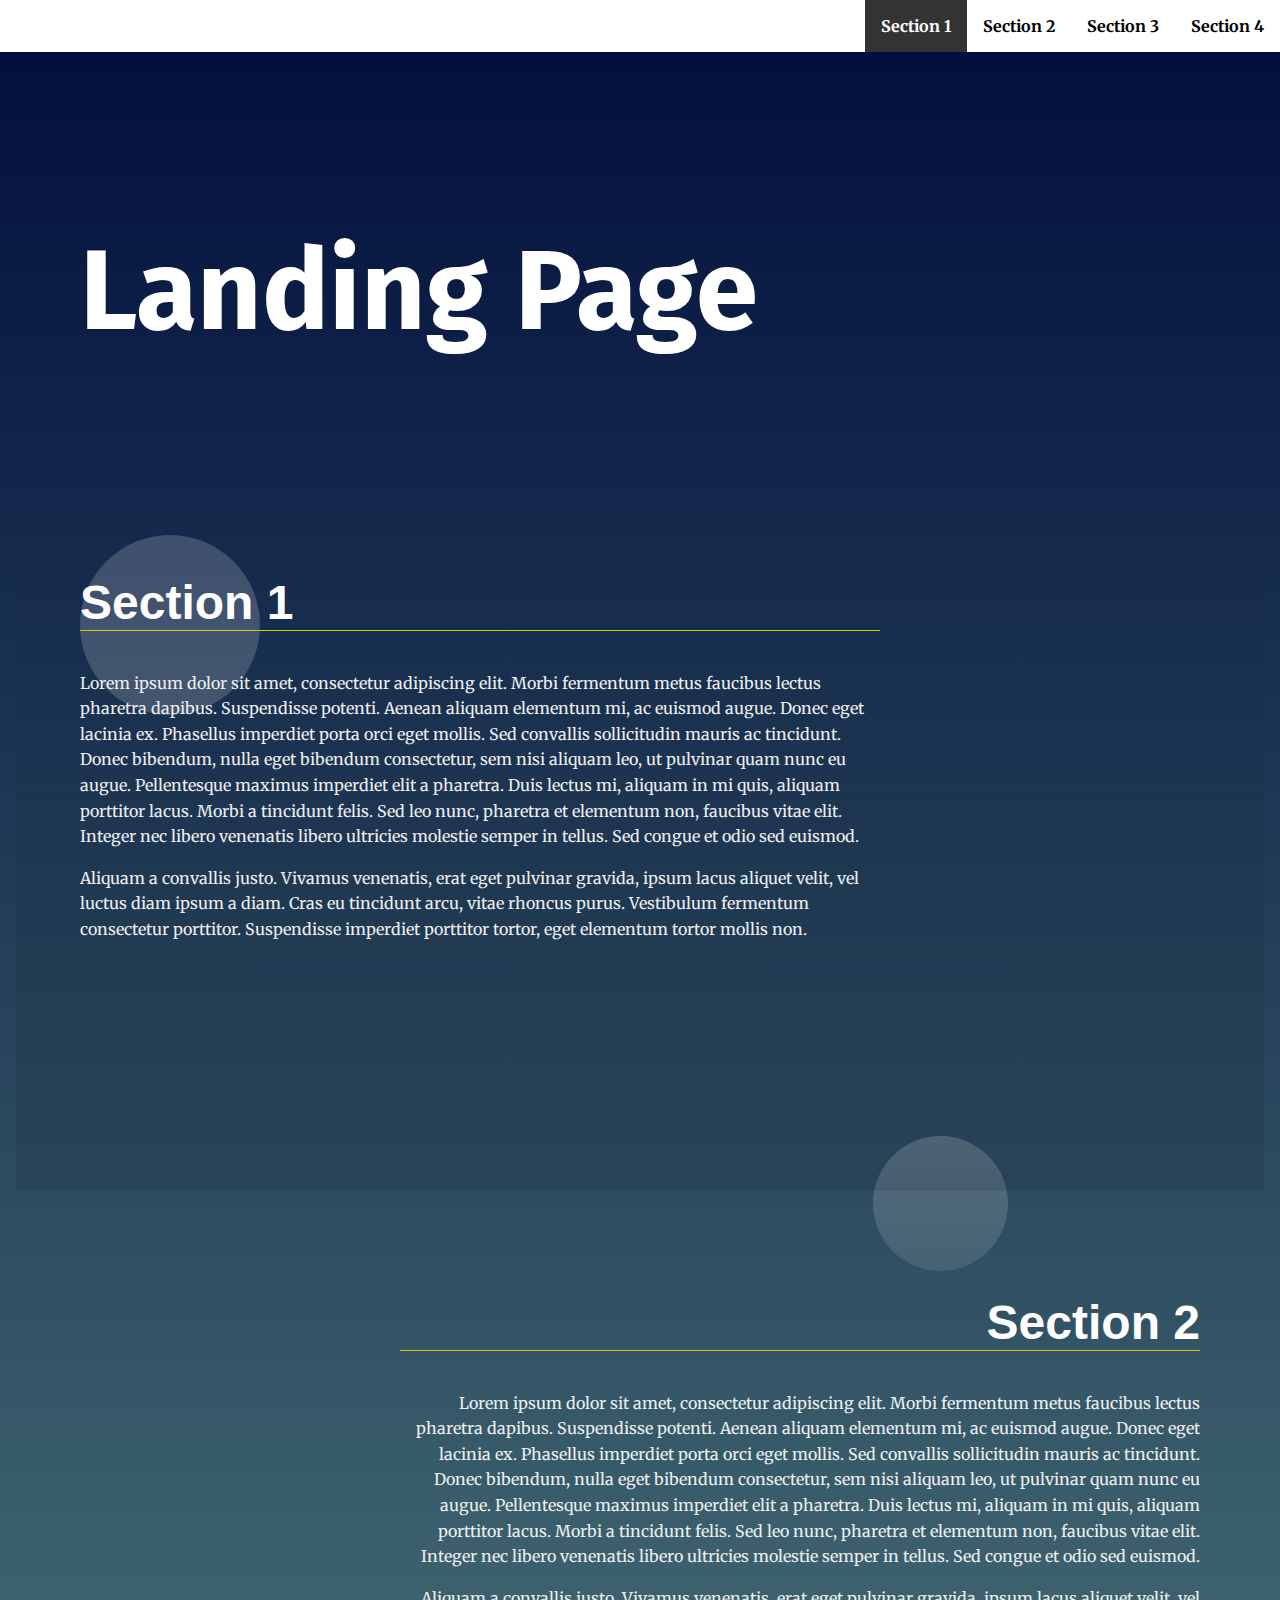
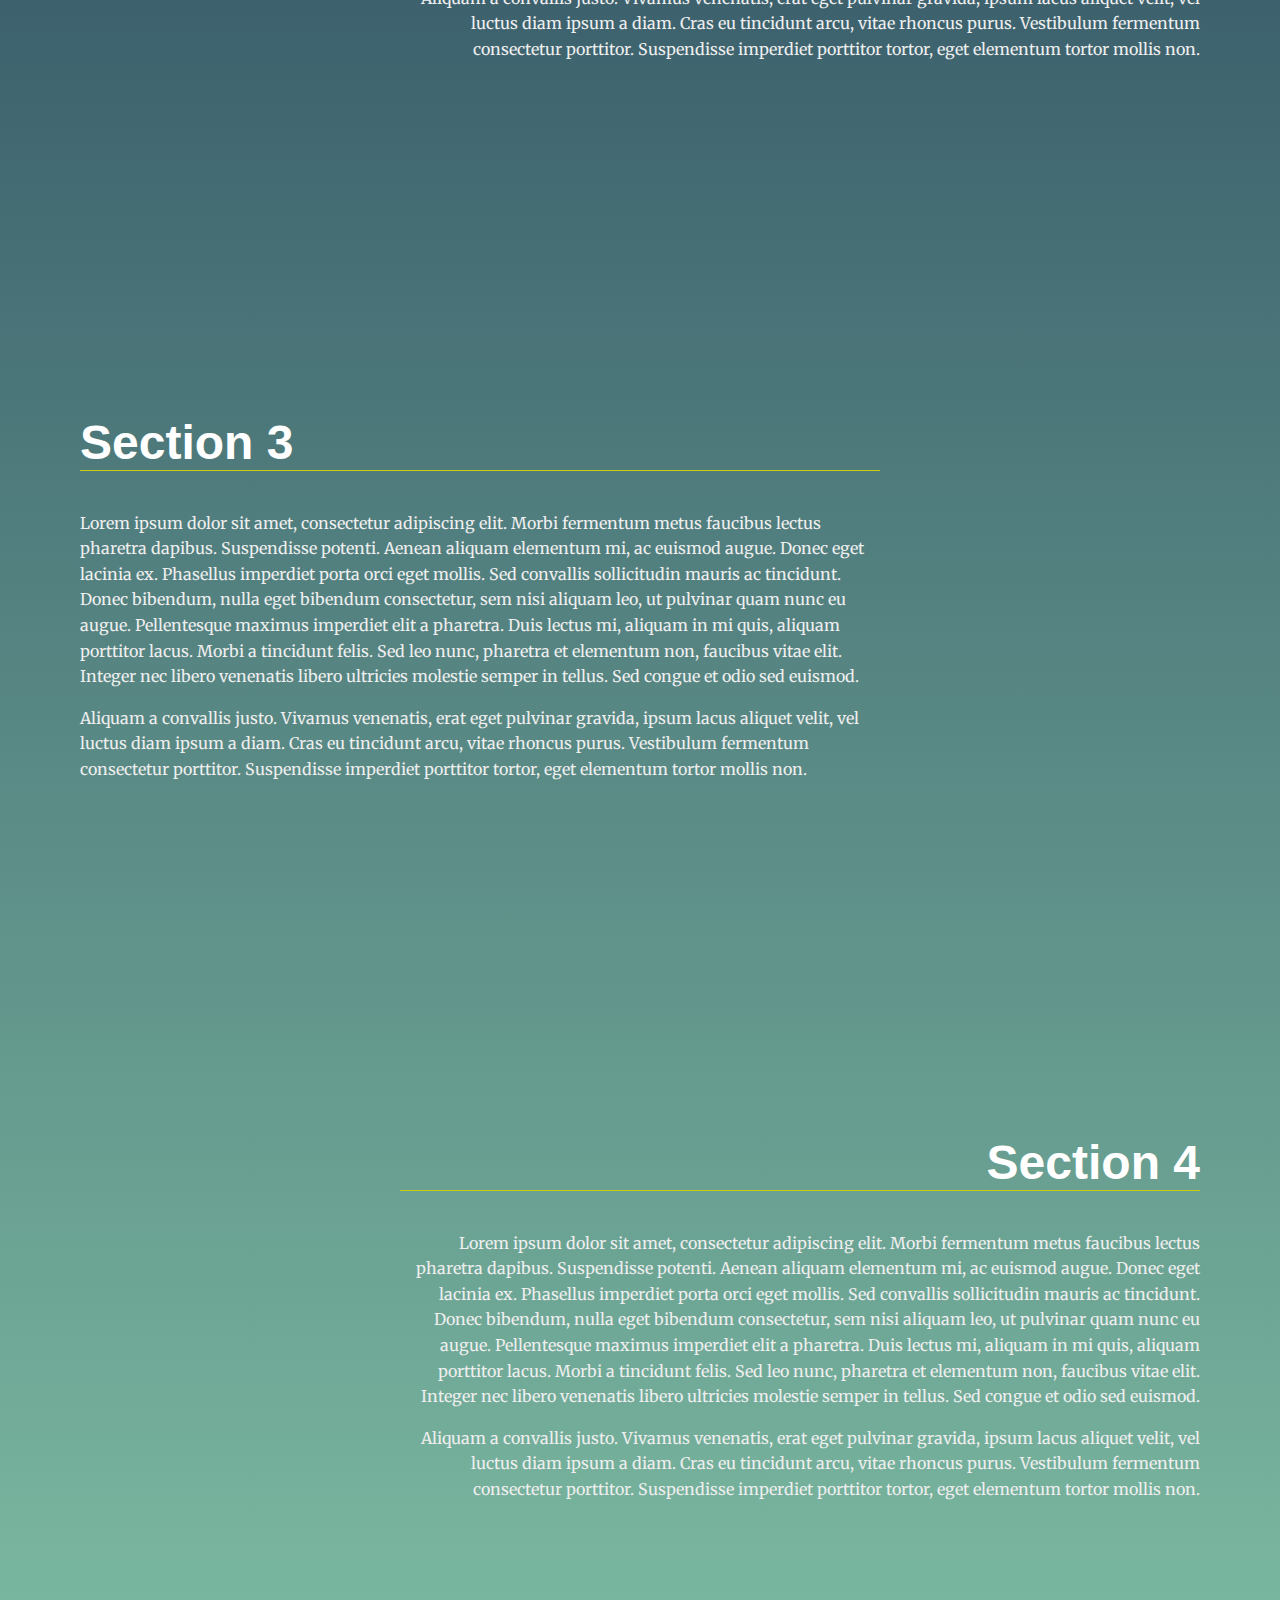
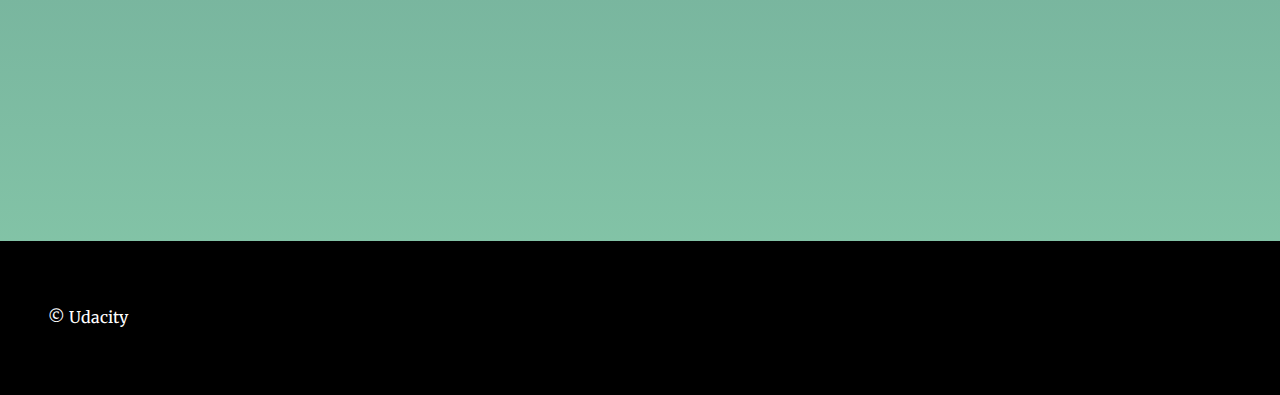
<file: landing-page/index.html>
<!DOCTYPE >
<html lang="en">
<head>
  <meta charset="UTF-8">
  <meta name="viewport" content="width=device-width, initial-scale=1.0">
  <meta http-equiv="X-UA-Compatible" content="ie=edge">
  <title>Manipulating the DOM</title>
  <!-- Load Google Fonts -->
  <link href="https://fonts.googleapis.com/css?family=Fira+Sans:900|Merriweather&display=swap" rel="stylesheet">  <!-- Load Styles -->
  <link href="css/styles.css" rel="stylesheet">
</head>
<body>
  <!-- HTML Follows BEM naming conventions 
    IDs are only used for sections to connect menu achors to sections -->
    <header class="page__header">
      <nav class="navbar__menu">
        <!-- Navigation starts as empty UL that will be populated with JS -->
        <ul id="navbar__list"></ul>
      </nav>
    </header>
    <main>
      <header class="main__hero">
        <h1>Landing Page </h1>
      </header>
      <!-- Each Section has an ID (used for the anchor) and 
        a data attribute that will populate the li node.
        Adding more sections will automatically populate nav.
        The first section is set to active class by default -->
        <section id="section1" data-nav="Section 1" class="your-active-class">
          <div class="landing__container">
            <h2>Section 1</h2>
            <p>Lorem ipsum dolor sit amet, consectetur adipiscing elit. Morbi fermentum metus faucibus lectus pharetra dapibus. Suspendisse potenti. Aenean aliquam elementum mi, ac euismod augue. Donec eget lacinia ex. Phasellus imperdiet porta orci eget mollis. Sed convallis sollicitudin mauris ac tincidunt. Donec bibendum, nulla eget bibendum consectetur, sem nisi aliquam leo, ut pulvinar quam nunc eu augue. Pellentesque maximus imperdiet elit a pharetra. Duis lectus mi, aliquam in mi quis, aliquam porttitor lacus. Morbi a tincidunt felis. Sed leo nunc, pharetra et elementum non, faucibus vitae elit. Integer nec libero venenatis libero ultricies molestie semper in tellus. Sed congue et odio sed euismod.</p>
            
            <p>Aliquam a convallis justo. Vivamus venenatis, erat eget pulvinar gravida, ipsum lacus aliquet velit, vel luctus diam ipsum a diam. Cras eu tincidunt arcu, vitae rhoncus purus. Vestibulum fermentum consectetur porttitor. Suspendisse imperdiet porttitor tortor, eget elementum tortor mollis non.</p>
          </div>
        </section>
        <section id="section2" data-nav="Section 2">
          <div class="landing__container">
            <h2>Section 2</h2>
            <p>Lorem ipsum dolor sit amet, consectetur adipiscing elit. Morbi fermentum metus faucibus lectus pharetra dapibus. Suspendisse potenti. Aenean aliquam elementum mi, ac euismod augue. Donec eget lacinia ex. Phasellus imperdiet porta orci eget mollis. Sed convallis sollicitudin mauris ac tincidunt. Donec bibendum, nulla eget bibendum consectetur, sem nisi aliquam leo, ut pulvinar quam nunc eu augue. Pellentesque maximus imperdiet elit a pharetra. Duis lectus mi, aliquam in mi quis, aliquam porttitor lacus. Morbi a tincidunt felis. Sed leo nunc, pharetra et elementum non, faucibus vitae elit. Integer nec libero venenatis libero ultricies molestie semper in tellus. Sed congue et odio sed euismod.</p>
            
            <p>Aliquam a convallis justo. Vivamus venenatis, erat eget pulvinar gravida, ipsum lacus aliquet velit, vel luctus diam ipsum a diam. Cras eu tincidunt arcu, vitae rhoncus purus. Vestibulum fermentum consectetur porttitor. Suspendisse imperdiet porttitor tortor, eget elementum tortor mollis non.</p>
          </div>
        </section>
        <section id="section3" data-nav="Section 3">
          <div class="landing__container">
            <h2>Section 3</h2>
            <p>Lorem ipsum dolor sit amet, consectetur adipiscing elit. Morbi fermentum metus faucibus lectus pharetra dapibus. Suspendisse potenti. Aenean aliquam elementum mi, ac euismod augue. Donec eget lacinia ex. Phasellus imperdiet porta orci eget mollis. Sed convallis sollicitudin mauris ac tincidunt. Donec bibendum, nulla eget bibendum consectetur, sem nisi aliquam leo, ut pulvinar quam nunc eu augue. Pellentesque maximus imperdiet elit a pharetra. Duis lectus mi, aliquam in mi quis, aliquam porttitor lacus. Morbi a tincidunt felis. Sed leo nunc, pharetra et elementum non, faucibus vitae elit. Integer nec libero venenatis libero ultricies molestie semper in tellus. Sed congue et odio sed euismod.</p>
            
        <p>Aliquam a convallis justo. Vivamus venenatis, erat eget pulvinar gravida, ipsum lacus aliquet velit, vel luctus diam ipsum a diam. Cras eu tincidunt arcu, vitae rhoncus purus. Vestibulum fermentum consectetur porttitor. Suspendisse imperdiet porttitor tortor, eget elementum tortor mollis non.</p>
      </div>
    </section>
    <section id="section4" data-nav="Section 4">
      <div class="landing__container">
        <h2>Section 4</h2>
        <p>Lorem ipsum dolor sit amet, consectetur adipiscing elit. Morbi fermentum metus faucibus lectus pharetra dapibus. Suspendisse potenti. Aenean aliquam elementum mi, ac euismod augue. Donec eget lacinia ex. Phasellus imperdiet porta orci eget mollis. Sed convallis sollicitudin mauris ac tincidunt. Donec bibendum, nulla eget bibendum consectetur, sem nisi aliquam leo, ut pulvinar quam nunc eu augue. Pellentesque maximus imperdiet elit a pharetra. Duis lectus mi, aliquam in mi quis, aliquam porttitor lacus. Morbi a tincidunt felis. Sed leo nunc, pharetra et elementum non, faucibus vitae elit. Integer nec libero venenatis libero ultricies molestie semper in tellus. Sed congue et odio sed euismod.</p>
        
        <p>Aliquam a convallis justo. Vivamus venenatis, erat eget pulvinar gravida, ipsum lacus aliquet velit, vel luctus diam ipsum a diam. Cras eu tincidunt arcu, vitae rhoncus purus. Vestibulum fermentum consectetur porttitor. Suspendisse imperdiet porttitor tortor, eget elementum tortor mollis non.</p>
      </div>
    </section> 
  </main>
  <footer class="page__footer">
    <p>&copy Udacity</p>
  </footer>
</body>
<script src="js/app.js"></script>
</html>
</file>
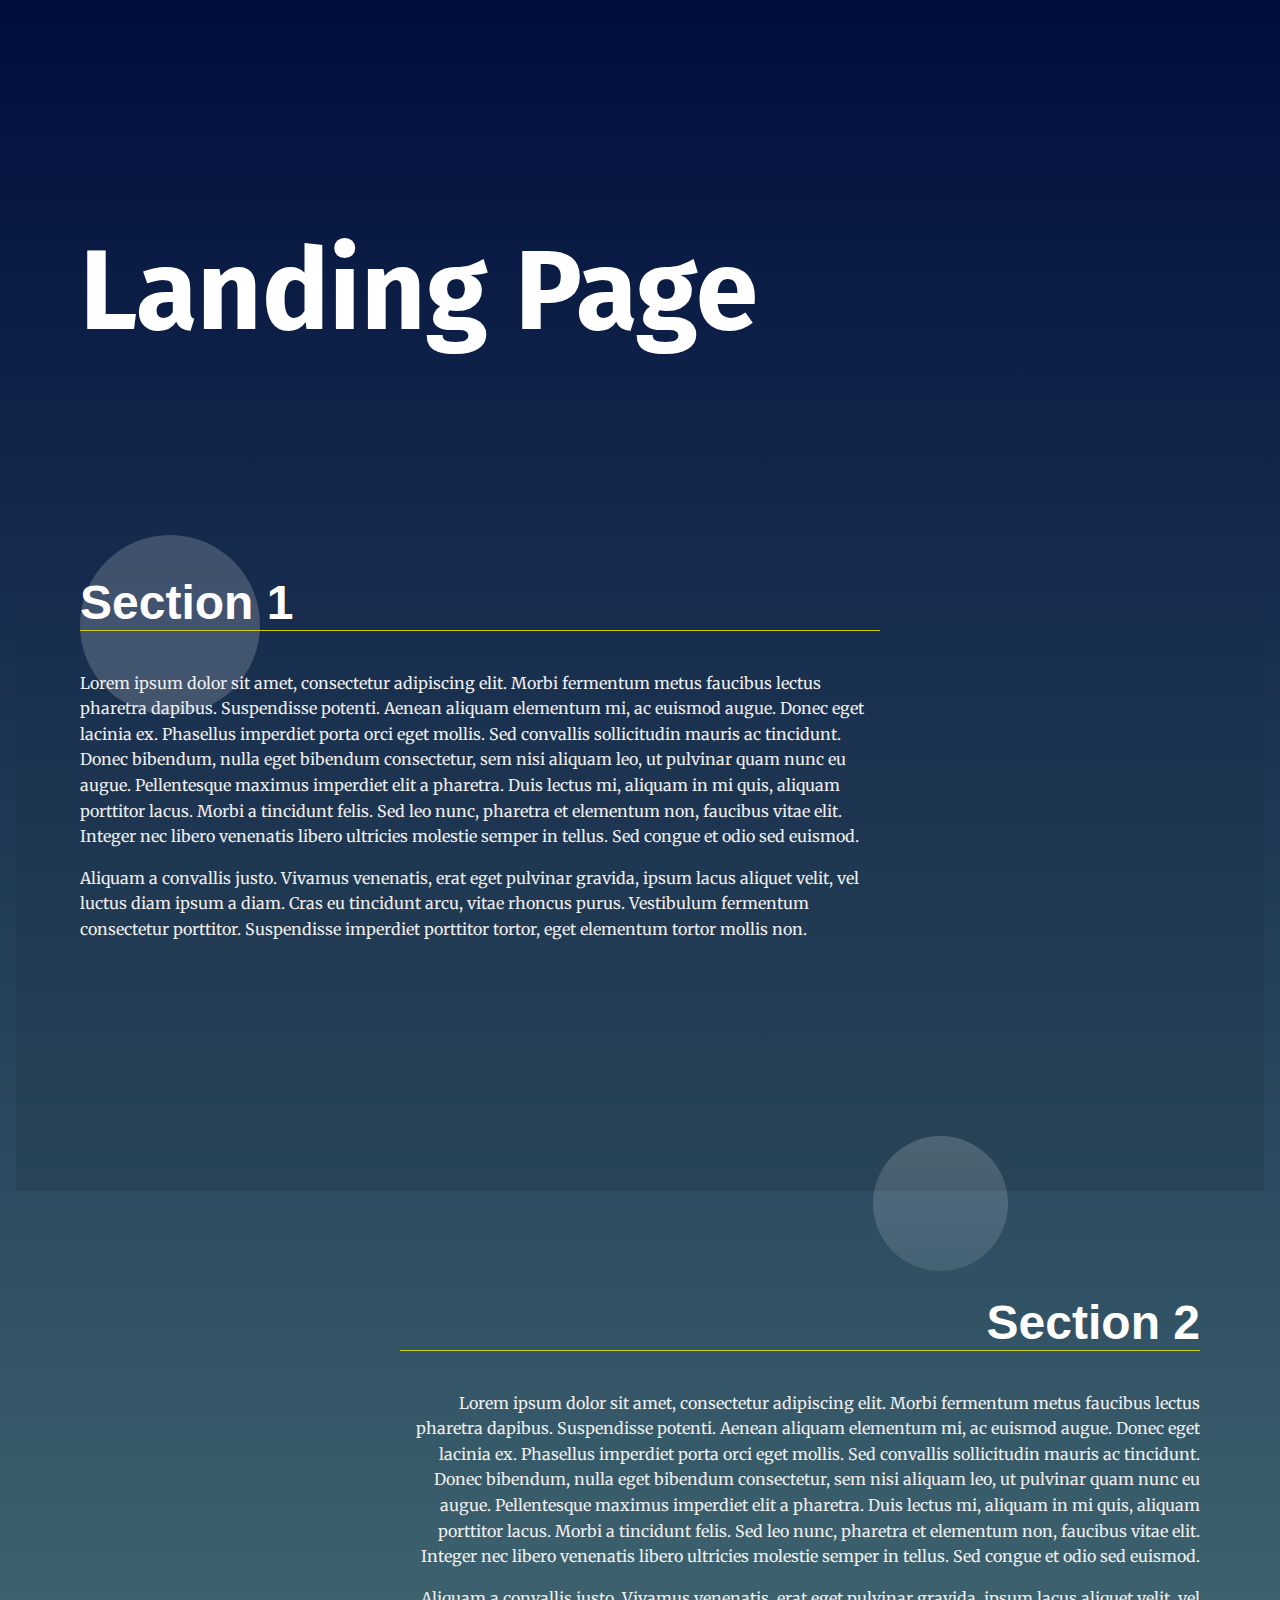
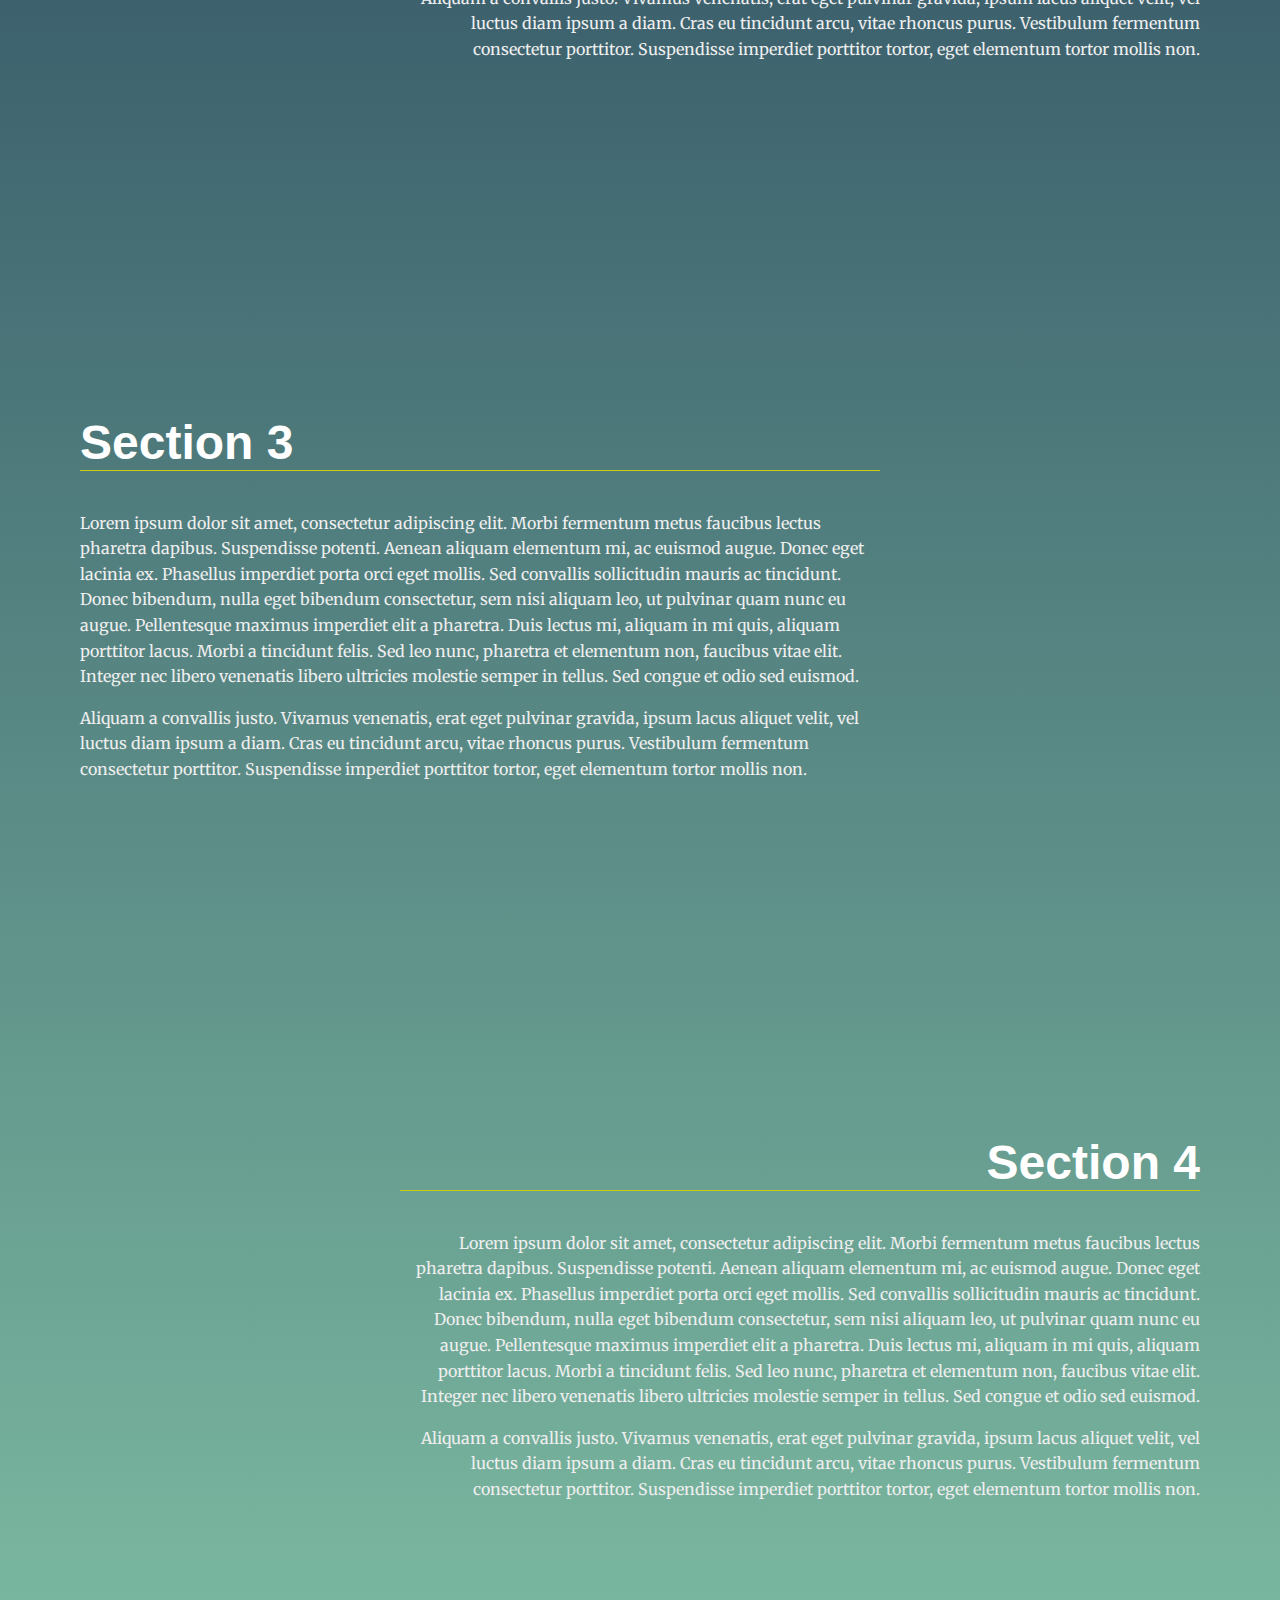
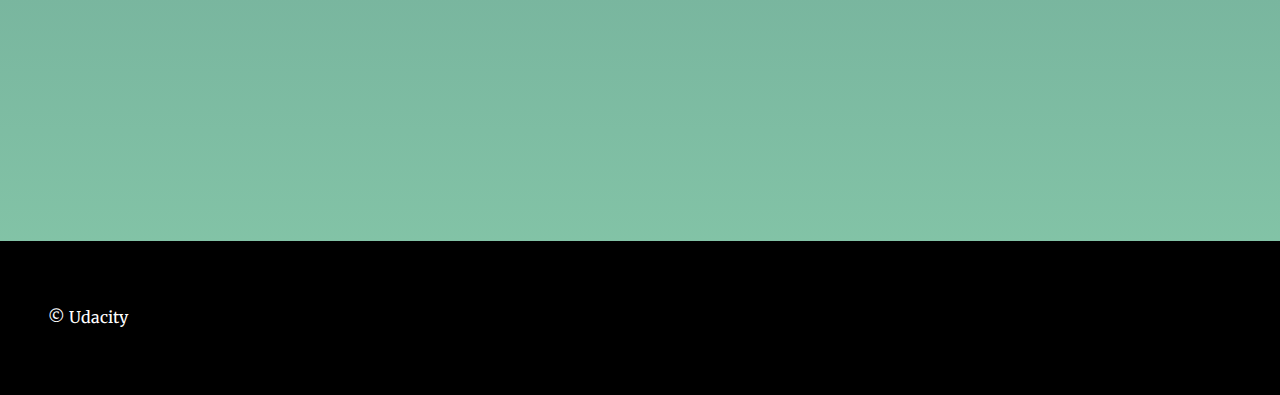
<file: projects/landing-page/index.html>
<!DOCTYPE >
<html lang="en">
<head>
  <meta charset="UTF-8">
  <meta name="viewport" content="width=device-width, initial-scale=1.0">
  <meta http-equiv="X-UA-Compatible" content="ie=edge">
  <title>Manipulating the DOM</title>
  <!-- Load Google Fonts -->
  <link href="https://fonts.googleapis.com/css?family=Fira+Sans:900|Merriweather&display=swap" rel="stylesheet">  <!-- Load Styles -->
  <link href="css/styles.css" rel="stylesheet">
  <script src="js/app.js"></script>
</head>
<body>
  <!-- HTML Follows BEM naming conventions 
  IDs are only used for sections to connect menu achors to sections -->
  <header class="page__header">
    <nav class="navbar__menu">
      <!-- Navigation starts as empty UL that will be populated with JS -->
      <ul id="navbar__list"></ul>
    </nav>
  </header>
  <main>
    <header class="main__hero">
      <h1>Landing Page </h1>
    </header>
    <!-- Each Section has an ID (used for the anchor) and 
    a data attribute that will populate the li node.
    Adding more sections will automatically populate nav.
    The first section is set to active class by default -->
    <section id="section1" data-nav="Section 1" class="your-active-class">
      <div class="landing__container">
        <h2>Section 1</h2>
        <p>Lorem ipsum dolor sit amet, consectetur adipiscing elit. Morbi fermentum metus faucibus lectus pharetra dapibus. Suspendisse potenti. Aenean aliquam elementum mi, ac euismod augue. Donec eget lacinia ex. Phasellus imperdiet porta orci eget mollis. Sed convallis sollicitudin mauris ac tincidunt. Donec bibendum, nulla eget bibendum consectetur, sem nisi aliquam leo, ut pulvinar quam nunc eu augue. Pellentesque maximus imperdiet elit a pharetra. Duis lectus mi, aliquam in mi quis, aliquam porttitor lacus. Morbi a tincidunt felis. Sed leo nunc, pharetra et elementum non, faucibus vitae elit. Integer nec libero venenatis libero ultricies molestie semper in tellus. Sed congue et odio sed euismod.</p>

        <p>Aliquam a convallis justo. Vivamus venenatis, erat eget pulvinar gravida, ipsum lacus aliquet velit, vel luctus diam ipsum a diam. Cras eu tincidunt arcu, vitae rhoncus purus. Vestibulum fermentum consectetur porttitor. Suspendisse imperdiet porttitor tortor, eget elementum tortor mollis non.</p>
      </div>
    </section>
    <section id="section2" data-nav="Section 2">
      <div class="landing__container">
        <h2>Section 2</h2>
        <p>Lorem ipsum dolor sit amet, consectetur adipiscing elit. Morbi fermentum metus faucibus lectus pharetra dapibus. Suspendisse potenti. Aenean aliquam elementum mi, ac euismod augue. Donec eget lacinia ex. Phasellus imperdiet porta orci eget mollis. Sed convallis sollicitudin mauris ac tincidunt. Donec bibendum, nulla eget bibendum consectetur, sem nisi aliquam leo, ut pulvinar quam nunc eu augue. Pellentesque maximus imperdiet elit a pharetra. Duis lectus mi, aliquam in mi quis, aliquam porttitor lacus. Morbi a tincidunt felis. Sed leo nunc, pharetra et elementum non, faucibus vitae elit. Integer nec libero venenatis libero ultricies molestie semper in tellus. Sed congue et odio sed euismod.</p>

        <p>Aliquam a convallis justo. Vivamus venenatis, erat eget pulvinar gravida, ipsum lacus aliquet velit, vel luctus diam ipsum a diam. Cras eu tincidunt arcu, vitae rhoncus purus. Vestibulum fermentum consectetur porttitor. Suspendisse imperdiet porttitor tortor, eget elementum tortor mollis non.</p>
      </div>
    </section>
    <section id="section3" data-nav="Section 3">
      <div class="landing__container">
        <h2>Section 3</h2>
        <p>Lorem ipsum dolor sit amet, consectetur adipiscing elit. Morbi fermentum metus faucibus lectus pharetra dapibus. Suspendisse potenti. Aenean aliquam elementum mi, ac euismod augue. Donec eget lacinia ex. Phasellus imperdiet porta orci eget mollis. Sed convallis sollicitudin mauris ac tincidunt. Donec bibendum, nulla eget bibendum consectetur, sem nisi aliquam leo, ut pulvinar quam nunc eu augue. Pellentesque maximus imperdiet elit a pharetra. Duis lectus mi, aliquam in mi quis, aliquam porttitor lacus. Morbi a tincidunt felis. Sed leo nunc, pharetra et elementum non, faucibus vitae elit. Integer nec libero venenatis libero ultricies molestie semper in tellus. Sed congue et odio sed euismod.</p>

        <p>Aliquam a convallis justo. Vivamus venenatis, erat eget pulvinar gravida, ipsum lacus aliquet velit, vel luctus diam ipsum a diam. Cras eu tincidunt arcu, vitae rhoncus purus. Vestibulum fermentum consectetur porttitor. Suspendisse imperdiet porttitor tortor, eget elementum tortor mollis non.</p>
      </div>
    </section>
    <section id="section4" data-nav="Section 4">
      <div class="landing__container">
        <h2>Section 4</h2>
        <p>Lorem ipsum dolor sit amet, consectetur adipiscing elit. Morbi fermentum metus faucibus lectus pharetra dapibus. Suspendisse potenti. Aenean aliquam elementum mi, ac euismod augue. Donec eget lacinia ex. Phasellus imperdiet porta orci eget mollis. Sed convallis sollicitudin mauris ac tincidunt. Donec bibendum, nulla eget bibendum consectetur, sem nisi aliquam leo, ut pulvinar quam nunc eu augue. Pellentesque maximus imperdiet elit a pharetra. Duis lectus mi, aliquam in mi quis, aliquam porttitor lacus. Morbi a tincidunt felis. Sed leo nunc, pharetra et elementum non, faucibus vitae elit. Integer nec libero venenatis libero ultricies molestie semper in tellus. Sed congue et odio sed euismod.</p>

        <p>Aliquam a convallis justo. Vivamus venenatis, erat eget pulvinar gravida, ipsum lacus aliquet velit, vel luctus diam ipsum a diam. Cras eu tincidunt arcu, vitae rhoncus purus. Vestibulum fermentum consectetur porttitor. Suspendisse imperdiet porttitor tortor, eget elementum tortor mollis non.</p>
      </div>
    </section>
  </main>
  <footer class="page__footer">
    <p>&copy Udacity</p>
  </footer>

</body>
</html>
</file>
<file: landing-page/css/styles.css>
/*
 *
 * CSS written based on SMACSS architecture.
 * To learn more, visit: http://smacss.com/
 * 
 * For simplicity, no reset or normalize is added. 
 * To learn more, visit: https://css-tricks.com/reboot-resets-reasoning/
 *
*/


/* ---- Base Rules ---- */
body {
    background: rgb(136,203,171);
    background: linear-gradient(0deg, rgba(136,203,171,1) 0%, rgba(0,13,60,1) 100%);
    margin: 0;
    font-family: 'Merriweather', serif;
    color: #fff;
}


/* Typeography General*/
h1 {
    font-family: 'Fira Sans', sans-serif;
    font-size: 3em;
    margin: 2em 1rem;
}

@media only screen and (min-width: 35em){
    h1 {
        font-size: 7em;
        margin: 2em 4rem 1em;
    }
}

h2 {
    border-bottom: 1px solid #cc1;
    font-family: 'Oxygen', Sans-Serif;
    font-size: 3em;
    color: #fff;
}

p {
    line-height: 1.6em;
    color: #eee;
}

/* ---- Layout Rules ---- */
main {
    margin: 10vh 1em 10vh;
}

.main-hero {
    min-height: 40vh;
    padding-top: 3em;
}

section {
    position: relative;
    min-height: 80vh;
}


/* ---- Module Rules ---- */

/* Navigation Styles*/
.navbar__menu ul {
    padding-left: 0;
    margin: 0;
    text-align: right;
    display: flex;
    justify-content: flex-end;
}

.navbar__menu li {
    display: inline-block;
}

.navbar__menu .menu__link {
    display: block;
    padding: 1em;
    font-weight: bold;
    text-decoration: none;
    color: #000;
}

.navbar__menu .menu__link:hover {
    background: #333;
    color: #fff;
    transition: ease 0.3s all;
}

/* Header Styles */
.page__header {
    background: #fff;
    position: fixed;
    top: 0;
    width: 100%;
    z-index: 5;
}

/* Footer Styles */
.page__footer {
    background: #000;
    padding: 3em;
    color: #fff;
}

.page__footer p{
    color: #fff;
}


/* ---- Theme Rules ---- */
/* Landing Container Styles */
.landing__container {
    padding: 1em;
    text-align: left;
}

@media only screen and (min-width: 35em){
    .landing__container {
        max-width: 50em;
        padding: 4em;
    }
}

section:nth-of-type(even) .landing__container {
    margin-right: 0;
    margin-left: auto;
    text-align: right; 
}

/* Background Circles */
/* Note that background circles are created with psuedo elements before and after */
/* Circles appear to be random do to use of :nth-of-type psuedo class */
section:nth-of-type(odd) .landing__container::before {
    content: '';
    background: rgba(255, 255, 255, 0.187);
    position: absolute;
    z-index: -5;
    width: 20vh;
    height: 20vh;
    border-radius: 50%;
    opacity: 0;
    transition: ease 0.5s all;
}

section:nth-of-type(even) .landing__container::before {
    content: '';
    background: rgb(255,255,255);
    background: linear-gradient(0deg, rgba(255,255,255,.1) 0%, rgba(255,255,255,.2) 100%);
    position: absolute;
    top: 3em;
    right: 3em;
    z-index: -5;
    width: 10vh;
    height: 10vh;
    border-radius: 50%;
    opacity: 0;
    transition: ease 0.5s all;
}

section:nth-of-type(3n) .landing__container::after {
    content: '';
    background: rgb(255,255,255);
    background: linear-gradient(0deg, rgba(255,255,255,.1) 0%, rgba(255,255,255,.2) 100%);
    position: absolute;
    right: 0;
    bottom: 0;
    z-index: -5;
    width: 10vh;
    height: 10vh;
    border-radius: 50%;
    opacity: 0;
    transition: ease 0.5s all;
}

section:nth-of-type(3n + 1) .landing__container::after {
    content: '';
    background: rgb(255,255,255);
    background: linear-gradient(0deg, rgba(255,255,255,.1) 0%, rgba(255,255,255,.2) 100%);
    position: absolute;
    right: 20vw;
    bottom: -5em;
    z-index: -5;
    width: 15vh;
    height: 15vh;
    border-radius: 50%;
    opacity: 0;
    transition: ease 0.5s all;
}


/* ---- Theme State Rules ---- */
/* Section Active Styles */
/* Note: your-active-class class is applied through javascript. You should update the class here and in the index.html to what you set in your javascript file.  */
section.your-active-class {
    background: rgb(0, 0, 0);
    background: linear-gradient(0deg, rgba(0, 0, 0, 0.1) 0%, rgba(0, 0, 0, 0) 100%);
}

section.your-active-class .landing__container::before {
    opacity: 1;
    animation: rotate 4s linear 0s infinite forwards;
}

section.your-active-class .landing__container::after {
    opacity: 1;
    animation: rotate 5s linear 0s infinite forwards reverse;
}

/* Section Active Styles Keyframe Animations */
@keyframes rotate {
    from {
        transform: rotate(0deg)
        translate(-1em)
        rotate(0deg);
	}
	to {
        transform: rotate(360deg)
        translate(-1em) 
        rotate(-360deg);
	}
}

/* Navbar Active Styles */
.navbar__menu .menu__link.your-active-navlink {
    background: #333;
    color: #fff;
    transition: ease 0.3s all;
}
</file>
<file: projects/landing-page/css/styles.css>
/*
 *
 * CSS written based on SMACSS architecture.
 * To learn more, visit: http://smacss.com/
 * 
 * For simplicity, no reset or normalize is added. 
 * To learn more, visit: https://css-tricks.com/reboot-resets-reasoning/
 *
*/


/* ---- Base Rules ---- */
body {
    background: rgb(136,203,171);
    background: linear-gradient(0deg, rgba(136,203,171,1) 0%, rgba(0,13,60,1) 100%);
    margin: 0;
    font-family: 'Merriweather', serif;
    color: #fff;
}


/* Typeography General*/
h1 {
    font-family: 'Fira Sans', sans-serif;
    font-size: 3em;
    margin: 2em 1rem;
}

@media only screen and (min-width: 35em){
    h1 {
        font-size: 7em;
        margin: 2em 4rem 1em;
    }
}

h2 {
    border-bottom: 1px solid #cc1;
    font-family: 'Oxygen', Sans-Serif;
    font-size: 3em;
    color: #fff;
}

p {
    line-height: 1.6em;
    color: #eee;
}

/* ---- Layout Rules ---- */
main {
    margin: 10vh 1em 10vh;
}

.main-hero {
    min-height: 40vh;
    padding-top: 3em;
}

section {
    position: relative;
    min-height: 80vh;
}


/* ---- Module Rules ---- */

/* Navigation Styles*/
.navbar__menu ul {
    padding-left: 0;
    margin: 0;
    text-align: right;
    display: flex;
    justify-content: flex-end;
}

.navbar__menu li {
    display: inline-block;
}

.navbar__menu .menu__link {
    display: block;
    padding: 1em;
    font-weight: bold;
    text-decoration: none;
    color: #000;
}

.navbar__menu .menu__link:hover {
    background: #333;
    color: #fff;
    transition: ease 0.3s all;
}

/* Header Styles */
.page__header {
    background: #fff;
    position: fixed;
    top: 0;
    width: 100%;
    z-index: 5;
}

/* Footer Styles */
.page__footer {
    background: #000;
    padding: 3em;
    color: #fff;
}

.page__footer p{
    color: #fff;
}


/* ---- Theme Rules ---- */
/* Landing Container Styles */
.landing__container {
    padding: 1em;
    text-align: left;
}

@media only screen and (min-width: 35em){
    .landing__container {
        max-width: 50em;
        padding: 4em;
    }
}

section:nth-of-type(even) .landing__container {
    margin-right: 0;
    margin-left: auto;
    text-align: right; 
}

/* Background Circles */
/* Note that background circles are created with psuedo elements before and after */
/* Circles appear to be random do to use of :nth-of-type psuedo class */
section:nth-of-type(odd) .landing__container::before {
    content: '';
    background: rgba(255, 255, 255, 0.187);
    position: absolute;
    z-index: -5;
    width: 20vh;
    height: 20vh;
    border-radius: 50%;
    opacity: 0;
    transition: ease 0.5s all;
}

section:nth-of-type(even) .landing__container::before {
    content: '';
    background: rgb(255,255,255);
    background: linear-gradient(0deg, rgba(255,255,255,.1) 0%, rgba(255,255,255,.2) 100%);
    position: absolute;
    top: 3em;
    right: 3em;
    z-index: -5;
    width: 10vh;
    height: 10vh;
    border-radius: 50%;
    opacity: 0;
    transition: ease 0.5s all;
}

section:nth-of-type(3n) .landing__container::after {
    content: '';
    background: rgb(255,255,255);
    background: linear-gradient(0deg, rgba(255,255,255,.1) 0%, rgba(255,255,255,.2) 100%);
    position: absolute;
    right: 0;
    bottom: 0;
    z-index: -5;
    width: 10vh;
    height: 10vh;
    border-radius: 50%;
    opacity: 0;
    transition: ease 0.5s all;
}

section:nth-of-type(3n + 1) .landing__container::after {
    content: '';
    background: rgb(255,255,255);
    background: linear-gradient(0deg, rgba(255,255,255,.1) 0%, rgba(255,255,255,.2) 100%);
    position: absolute;
    right: 20vw;
    bottom: -5em;
    z-index: -5;
    width: 15vh;
    height: 15vh;
    border-radius: 50%;
    opacity: 0;
    transition: ease 0.5s all;
}


/* ---- Theme State Rules ---- */
/* Section Active Styles */
/* Note: your-active-class class is applied through javascript. You should update the class here and in the index.html to what you set in your javascript file.  */
section.your-active-class {
    background: rgb(0, 0, 0);
    background: linear-gradient(0deg, rgba(0, 0, 0, 0.1) 0%, rgba(0, 0, 0, 0) 100%);
}

section.your-active-class .landing__container::before {
    opacity: 1;
    animation: rotate 4s linear 0s infinite forwards;
}

section.your-active-class .landing__container::after {
    opacity: 1;
    animation: rotate 5s linear 0s infinite forwards reverse;
}

/* Section Active Styles Keyframe Animations */
@keyframes rotate {
	from {
		transform: rotate(0deg)
		           translate(-1em)
		           rotate(0deg);
	}
	to {
		transform: rotate(360deg)
		           translate(-1em) 
		           rotate(-360deg);
	}
}
</file>
